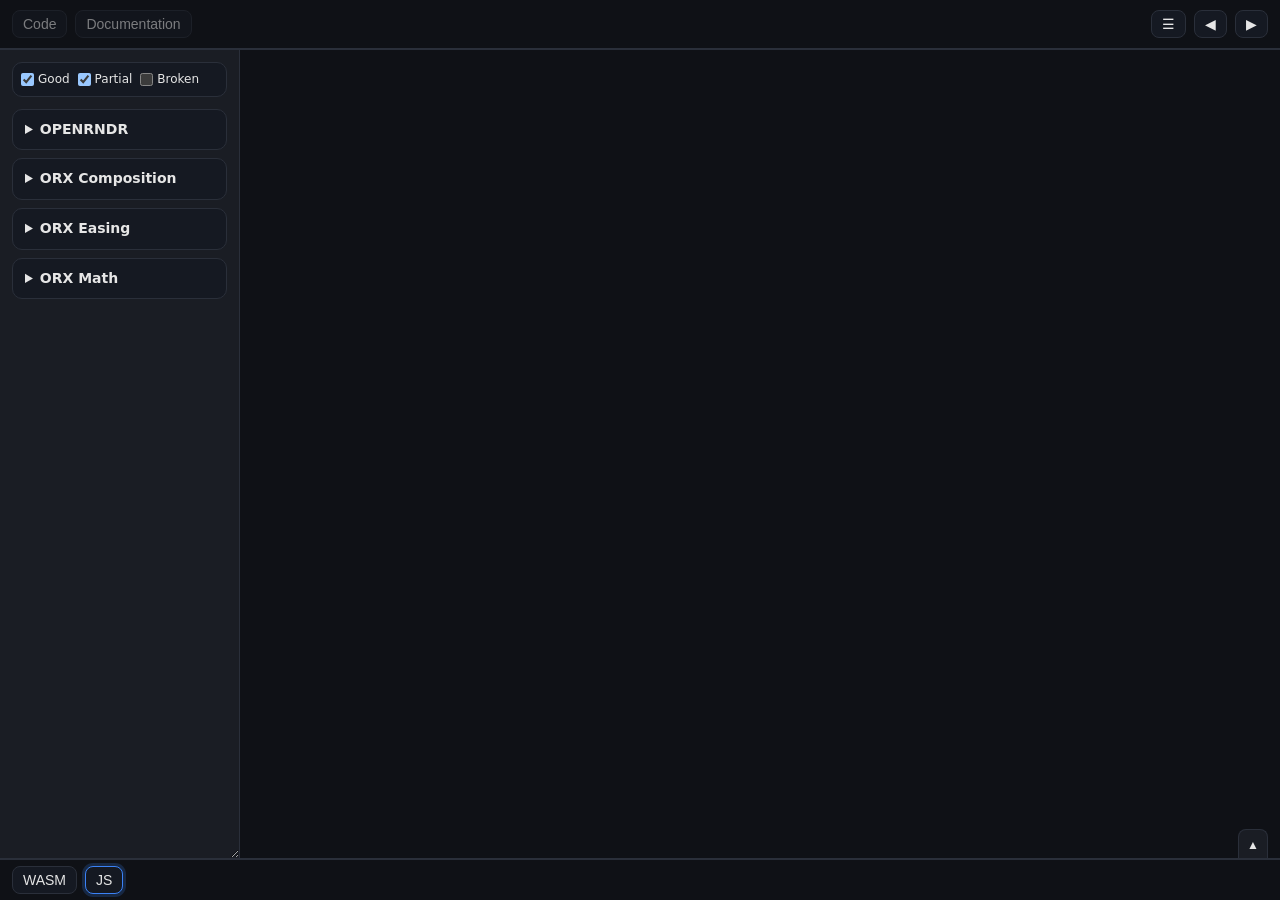
<file: js/index.html>
<!DOCTYPE html>
<html lang="en">
<head>
    <meta charset="UTF-8">
    <title>OPENRNDR</title>
    <meta name="viewport" content="width=device-width,initial-scale=1.0,user-scalable=no">
    <link rel="stylesheet" href="main.css">
</head>
<body>
<header class="topbar" role="banner">
    <div class="topbar-info" aria-label="Resource links">
        <button id="code-btn" type="button" disabled>Code</button>
        <button id="doc-btn" type="button" disabled>Documentation</button>
    </div>
    <div id="title" class="topbar-center" aria-label="Sketch title">
    </div>
    <div class="topbar-actions" role="toolbar" aria-label="Navigation controls">
        <button id="toggleSidebar" type="button" aria-label="Collapse sidebar" title="Collapse sidebar">
            ☰
        </button>
        <button id="navPrev" type="button" aria-label="Previous item" title="Previous">
            ◀
        </button>
        <button id="navNext" type="button" aria-label="Next item" title="Next">
            ▶
        </button>
    </div>
</header>

<div class="split" role="application"
     aria-label="Split view with resizable navigation and content pane">
    <nav id="sidebar" class="nav" aria-label="Pages navigation" aria-hidden="true" tabindex="0">
        <div id="status-filter" class="status-filter"></div>
    </nav>

    <main class="content" aria-label="Content area">
        <canvas id="openrndr-canvas" aria-label="Interactive canvas"></canvas>
        <div id="status-info" class="status-info" aria-label="Sketch status information" aria-hidden="true">
            <div class="status-info-content"></div>
            <button id="toggleStatusInfo" class="status-info-toggle" type="button" aria-label="Toggle status information" title="Toggle status information">
                ▲
            </button>
        </div>
    </main>
</div>

<footer class="infobar" role="contentinfo" aria-live="polite">
    <div class="infobar-target" aria-label="Execution target">
        <button id="btnWasm" type="button" disabled>WASM</button>
        <button id="btnJs" type="button" disabled>JS</button>
    </div>

    <div class="infobar-message" id="message"></div>
</footer>

<script src="webExamples.js"></script>
</body>
</html>
</file>
<file: js/main.css>
:root {
    color-scheme: dark;
    --bg: light-dark(#ffffff, #0f1116);
    --text: light-dark(#0f1116, #e6e6e6);
    --muted: light-dark(#f1f3f5, #1a1d24);
    --border: light-dark(#dcdfe4, #2a2f3a);
    --accent: #3b82f6;
}

html, body {
    height: 100%;
    margin: 0;
    padding: 0;
    background: var(--bg);
    color: var(--text);
    font: 14px/1.4 system-ui, -apple-system, Segoe UI, Roboto, Ubuntu, Cantarell, Noto Sans, Helvetica, Arial, "Apple Color Emoji", "Segoe UI Emoji";
}
body {
    height: 100dvh;
    max-height: 100dvh;
    display: grid;
    grid-template-rows: auto 1fr; /* header + main + infobar */
}

/* Root split container */
.split {
    display: flex;            /* vertical split */
    /* Fill remaining space below header via body grid */
    min-height: 0;            /* allow children to size/scroll correctly */
    overflow: hidden;         /* prevent page scroll; panes manage their own */
    border-top: 1px solid var(--border);
    border-bottom: 1px solid var(--border);
}

/* Left panel (navigation) */
.nav {
    display: none;
    box-sizing: border-box;
    min-width: 240px;         /* don't get too small */
    max-width: 70vw;          /* don't cover everything */
    resize: horizontal;       /* allow horizontal resize via native handle */
    overflow: auto;           /* scroll in both directions as needed */
    border-right: 1px solid var(--border);
    background: var(--muted);
    padding: 12px;
}

.nav.visible {
    display: block;
}

.nav h1 {
    font-size: 14px;
    margin: 0 0 10px 0;
    letter-spacing: 0.02em;
    text-transform: uppercase;
}

.status-filter {
    display: flex;
    flex-wrap: wrap;
    gap: 8px;
    margin-bottom: 12px;
    padding: 8px;
    background: light-dark(#ffffff, #151922);
    border: 1px solid var(--border);
    border-radius: 10px;
    font-size: 12px;
}

.status-filter-item {
    display: flex;
    align-items: center;
    gap: 4px;
    cursor: pointer;
    user-select: none;
}

.status-filter-item input {
    margin: 0;
    cursor: pointer;
}

.nav ul {
    list-style: none;
    padding: 0;
    margin: 0;
    display: grid;
    gap: 6px;
    grid-auto-rows: min-content;
}

/* Collapsible groups (one level deep) */
.nav .groups {
    display: grid;
    gap: 8px;
    min-width: 200px; /* maintain horizontal scrolling behavior */
}
.nav details.group {
    border: 1px solid var(--border);
    border-radius: 10px;
    background: light-dark(#ffffff, #151922);
    overflow: clip;
}
.nav details.group > summary {
    cursor: pointer;
    padding: 10px 12px;
    font-weight: 600;
    outline: none;
}
.nav details.group[open] > summary {
    border-bottom: 1px solid var(--border);
    background: light-dark(#f8fafc, #0f1116);
}
.nav details.group > ul {
    padding: 10px 12px 12px;
    margin: 0;
    display: grid;
    gap: 6px;
}

.nav a {
    display: block;
    padding: 8px 10px;
    text-decoration: none;
    border: 1px solid var(--border);
    border-radius: 8px;
    color: var(--text);
    background: light-dark(#ffffff, #151922);
}
.nav a:hover, .nav a:focus-visible, .nav a.active, .infobar-target button.active {
    outline: none;
    border-color: var(--accent);
    box-shadow: 0 0 0 3px color-mix(in oklab, var(--accent), transparent 80%);
}

/* Right panel (content) */
.content {
    position: relative;
    flex: 1 1 auto;       /* take remaining width */
    overflow: hidden;     /* let iframe manage its own scroll */
    background: var(--bg);
}

.content canvas {
    display: block;
    touch-action: none; /* prevent touch scrolling/zooming on canvas */
    width: 100%;
    height: 100%;
}

/* Small top bar for context */
header.topbar {
    position: sticky;
    top: 0;
    z-index: 1;
    padding: 10px 12px;
    border-bottom: 1px solid var(--border);
    background: light-dark(#f8fafc, #0f1116);
    display: flex;
    align-items: center;
    justify-content: space-between;
    gap: 12px;
}
.topbar-actions {
    display: inline-flex;
    gap: 8px;
    margin-left: auto;
}
.topbar-info {
    display: inline-flex;
    gap: 8px;
}
.topbar-center {
    position: absolute;
    left: 50%;
    transform: translateX(-50%);
    display: inline-flex;
    gap: 8px;
}
.topbar-actions button, .topbar-info button, .topbar-center button, .infobar-target button {
    appearance: none;
    border: 1px solid var(--border);
    background: light-dark(#ffffff, #151922);
    color: var(--text);
    padding: 6px 10px;
    border-radius: 8px;
    cursor: pointer;
    line-height: 1;
    font-size: 14px;
}
.topbar-actions button:hover, .topbar-actions button:focus-visible, .topbar-info button:hover, .topbar-info button:focus-visible, .topbar-center button:hover, .topbar-center button:focus-visible, .infobar-target button:hover, .infobar-target button:focus-visible {
    outline: none;
    border-color: var(--accent);
    box-shadow: 0 0 0 3px color-mix(in oklab, var(--accent), transparent 80%);
}
.topbar-actions button:disabled, .topbar-info button:disabled, .topbar-center button:disabled {
    opacity: 0.5;
    cursor: not-allowed;
    box-shadow: none;
}

.infobar-target button:disabled {
    cursor: not-allowed;
}
/* Collapsed sidebar state */
body.nav-collapsed .nav {
    display: none !important;
    width: 0 !important;
    min-width: 0 !important;
    max-width: 0 !important;
    padding: 0 !important;
    border-right: 0 !important;
    overflow: hidden !important;
}

body.nav-collapsed .nav :is(h1, .groups) {
    display: none !important; /* hide children so they are not focusable */
}

/* Status information bar at the bottom of the content area */
.status-info {
    position: absolute;
    bottom: 0;
    left: 0;
    right: 0;
    background: var(--muted);
    border-top: 1px solid var(--border);
    max-height: 200px;
    transition: transform 0.3s ease;
    z-index: 2;
    display: flex;
    flex-direction: column;
}

.status-info[aria-hidden="true"] {
    transform: translateY(100%);
}

.status-info-content {
    padding: 12px;
    overflow-y: auto;
    flex: 1;
}

.status-info-toggle {
    position: absolute;
    top: -30px;
    right: 12px;
    width: 30px;
    height: 30px;
    background: var(--muted);
    border: 1px solid var(--border);
    border-bottom: none;
    border-radius: 8px 8px 0 0;
    cursor: pointer;
    color: var(--text);
    display: flex;
    align-items: center;
    justify-content: center;
    font-size: 12px;
}

.status-info-toggle:hover {
    border-color: var(--accent);
    color: var(--accent);
}

.status-info[aria-hidden="false"] .status-info-toggle {
    background: var(--muted);
}

/* Info bar */
.infobar {
    display: flex;
    align-items: center;
    padding: 6px 12px;
    border-top: 1px solid var(--border);
    background: light-dark(#f8fafc, #0f1116);
    min-height: 34px;
    box-sizing: border-box;
    justify-content: space-between;
    gap: 12px;

}
.infobar-target {
    display: inline-flex;
    gap: 8px;
}
.infobar-message {
    width: 100%;
    text-align: center;
}
</file>
